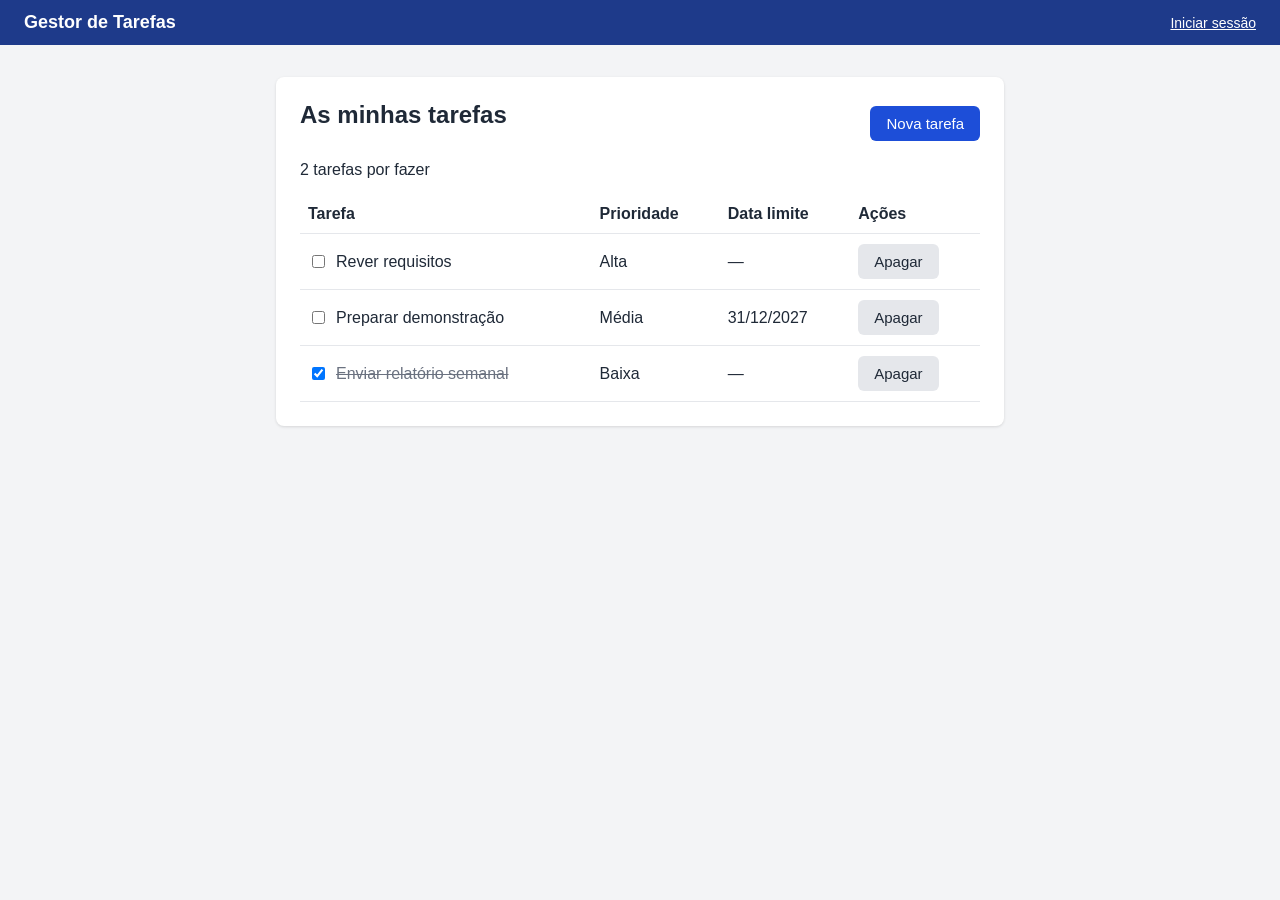
<file: website/index.html>
<!doctype html>
<html lang="pt-PT">
<head>
  <meta charset="utf-8">
  <meta name="robots" content="noindex">
  <meta http-equiv="refresh" content="0; url=tarefas.html">
  <title>Gestor de Tarefas</title>
</head>
<body>
  <p><a href="tarefas.html">As minhas tarefas</a></p>
</body>
</html>
</file>
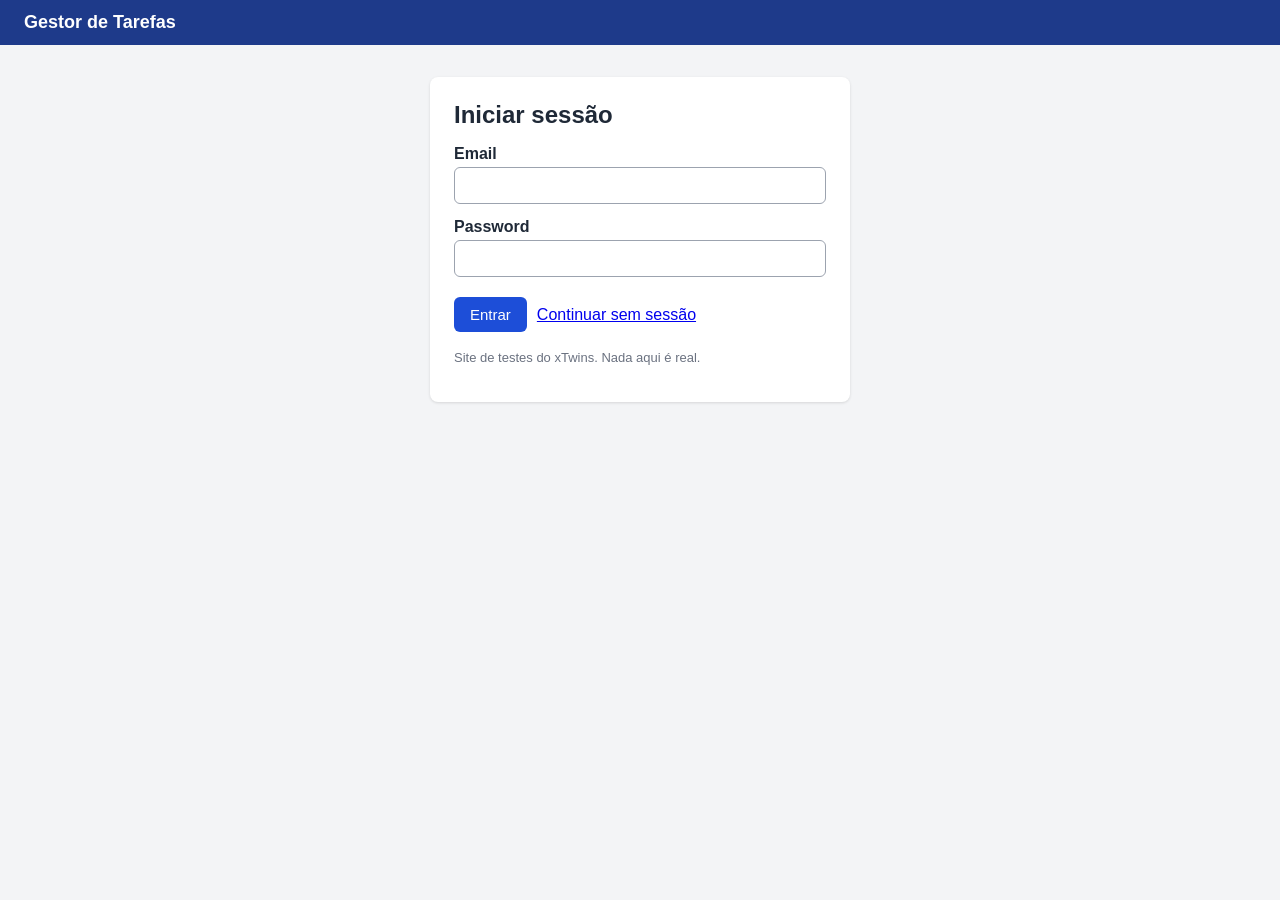
<file: website/login.html>
<!doctype html>
<html lang="pt-PT">
<head>
  <meta charset="utf-8">
  <meta name="viewport" content="width=device-width, initial-scale=1">
  <meta name="robots" content="noindex">
  <title>Iniciar sessão · Gestor de Tarefas</title>
  <link rel="stylesheet" href="app.css">
  <script src="app.js" defer></script>
</head>
<body data-pagina="login">
  <header><span class="marca">Gestor de Tarefas</span></header>
  <main>
    <div class="cartao estreito">
      <h1>Iniciar sessão</h1>
      <p id="aviso" class="aviso" role="status" hidden></p>
      <ul id="erros" class="erros" role="alert" hidden></ul>
      <form id="form-login" novalidate>
        <label for="email">Email</label>
        <input id="email" name="email" type="email" autocomplete="username">
        <label for="password">Password</label>
        <input id="password" name="password" type="password" autocomplete="current-password">
        <div class="acoes"><button type="submit">Entrar</button> <a href="tarefas.html">Continuar sem sessão</a></div>
      </form>
      <p class="dica">Site de testes do xTwins. Nada aqui é real.</p>
    </div>
  </main>
</body>
</html>
</file>
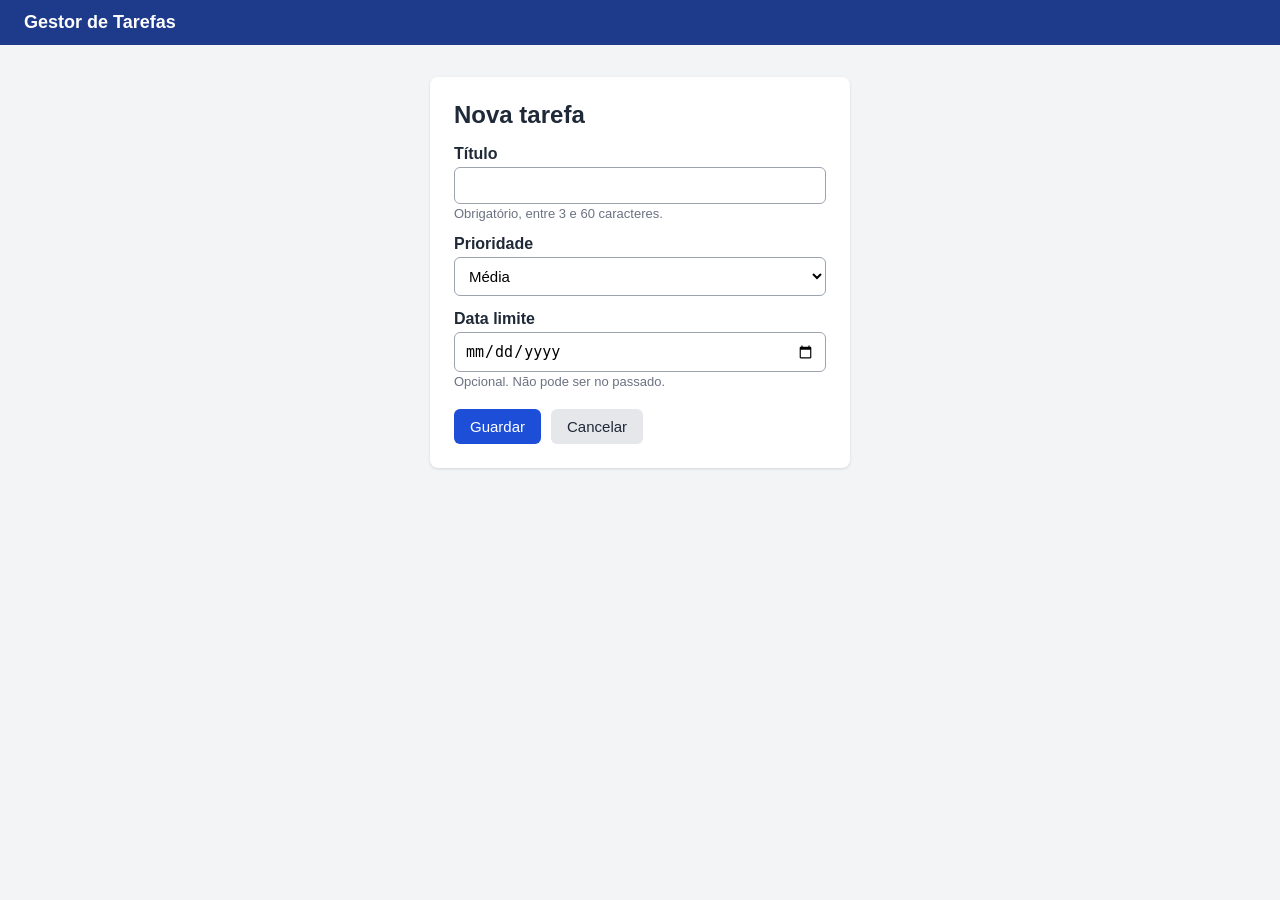
<file: website/nova-tarefa.html>
<!doctype html>
<html lang="pt-PT">
<head>
  <meta charset="utf-8">
  <meta name="viewport" content="width=device-width, initial-scale=1">
  <meta name="robots" content="noindex">
  <title>Nova tarefa · Gestor de Tarefas</title>
  <link rel="stylesheet" href="app.css">
  <script src="app.js" defer></script>
</head>
<body data-pagina="nova-tarefa">
  <header><span class="marca">Gestor de Tarefas</span></header>
  <main>
    <div class="cartao estreito">
      <h1>Nova tarefa</h1>
      <ul id="erros" class="erros" role="alert" hidden></ul>
      <form id="form-tarefa" novalidate>
        <label for="titulo">Título</label>
        <input id="titulo" name="titulo" type="text">
        <div class="ajuda">Obrigatório, entre 3 e 60 caracteres.</div>
        <label for="prioridade">Prioridade</label>
        <select id="prioridade" name="prioridade">
          <option>Baixa</option>
          <option selected>Média</option>
          <option>Alta</option>
        </select>
        <label for="data-limite">Data limite</label>
        <input id="data-limite" name="data-limite" type="date">
        <div class="ajuda">Opcional. Não pode ser no passado.</div>
        <div class="acoes">
          <button type="submit">Guardar</button>
          <a class="botao secundario" href="tarefas.html">Cancelar</a>
        </div>
      </form>
    </div>
  </main>
</body>
</html>
</file>
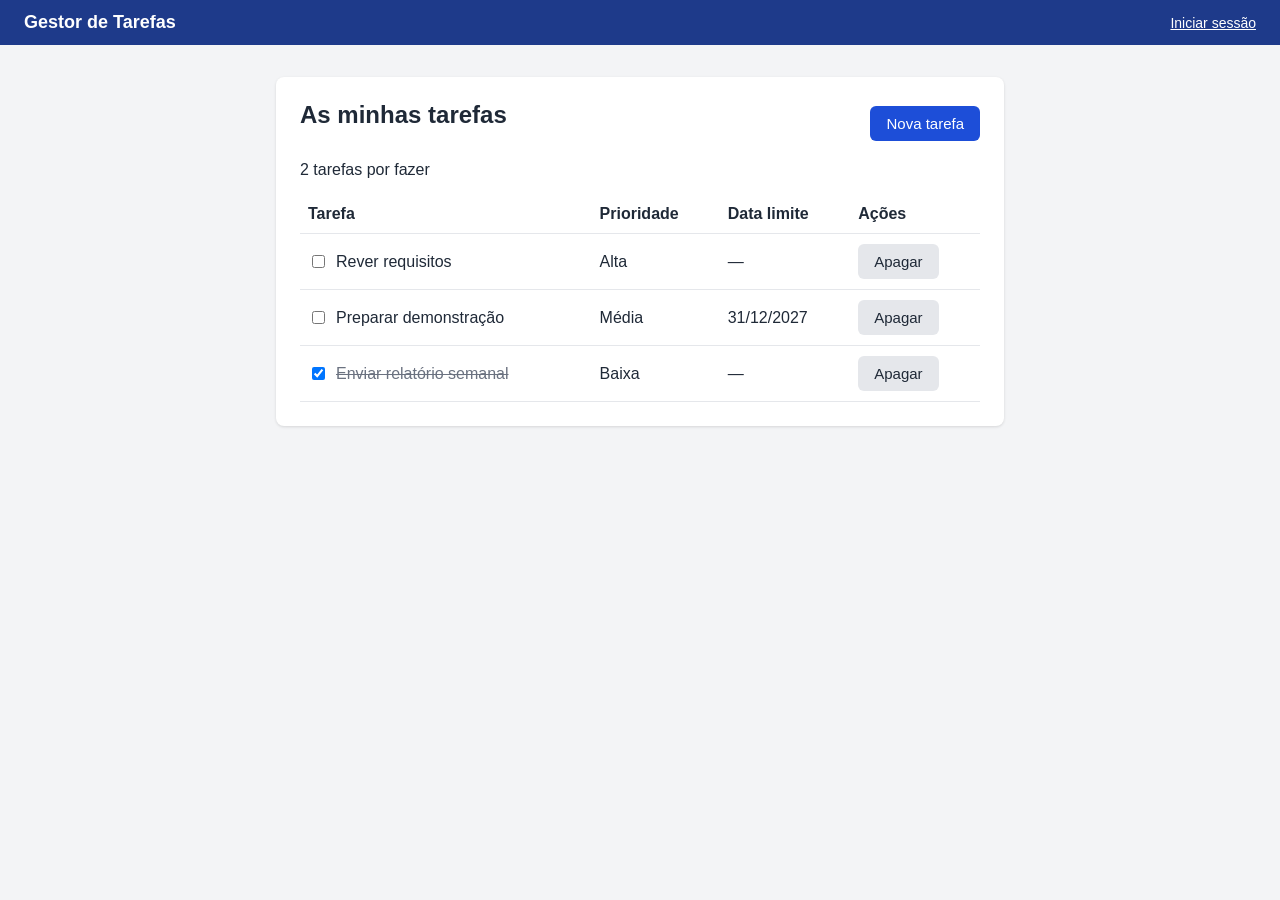
<file: website/tarefas.html>
<!doctype html>
<html lang="pt-PT">
<head>
  <meta charset="utf-8">
  <meta name="viewport" content="width=device-width, initial-scale=1">
  <meta name="robots" content="noindex">
  <title>Tarefas · Gestor de Tarefas</title>
  <link rel="stylesheet" href="app.css">
  <script src="app.js" defer></script>
</head>
<body data-pagina="tarefas">
  <header>
    <span class="marca">Gestor de Tarefas</span>
    <span class="utilizador">
      <span id="com-sessao" hidden><span id="utilizador"></span> <button id="terminar-sessao" type="button" class="secundario">Terminar sessão</button></span>
      <a id="sem-sessao" href="login.html">Iniciar sessão</a>
    </span>
  </header>
  <main>
    <div class="cartao">
      <div class="barra">
        <h1>As minhas tarefas</h1>
        <a class="botao" href="nova-tarefa.html">Nova tarefa</a>
      </div>
      <p id="aviso" class="aviso" role="status" hidden></p>
      <p id="contador"></p>
      <table id="tabela-tarefas">
        <thead><tr><th>Tarefa</th><th>Prioridade</th><th>Data limite</th><th>Ações</th></tr></thead>
        <tbody id="lista-tarefas"></tbody>
      </table>
      <p id="sem-tarefas" hidden>Não tem tarefas.</p>
    </div>
  </main>
</body>
</html>
</file>
<file: website/app.css>
* { box-sizing: border-box; }
body { margin: 0; font-family: "Segoe UI", Arial, sans-serif; color: #1f2937; background: #f3f4f6; }
header { background: #1e3a8a; color: #fff; padding: 12px 24px; display: flex; align-items: center; justify-content: space-between; gap: 16px; }
header .marca { font-weight: 600; font-size: 18px; }
header .utilizador { display: flex; align-items: center; gap: 12px; font-size: 14px; }
header a { color: #fff; }
[hidden] { display: none !important; }
main { max-width: 760px; margin: 32px auto; padding: 0 16px; }
.cartao { background: #fff; border-radius: 8px; padding: 24px; box-shadow: 0 1px 3px rgba(0, 0, 0, .12); }
.estreito { max-width: 420px; margin: 0 auto; }
h1 { margin: 0 0 16px; font-size: 24px; }
label { display: block; font-weight: 600; margin: 14px 0 4px; }
input[type=email], input[type=password], input[type=text], input[type=date], select {
  width: 100%; padding: 9px 10px; border: 1px solid #9ca3af; border-radius: 6px; font-size: 15px; background: #fff;
}
.ajuda { color: #6b7280; font-size: 13px; margin-top: 2px; }
button, .botao { display: inline-block; padding: 9px 16px; border: 0; border-radius: 6px; background: #1d4ed8; color: #fff; font-size: 15px; cursor: pointer; text-decoration: none; }
button.secundario, .botao.secundario { background: #e5e7eb; color: #1f2937; }
header button.secundario { padding: 6px 12px; font-size: 14px; }
.acoes { display: flex; gap: 10px; margin-top: 20px; align-items: center; }
.barra { display: flex; justify-content: space-between; align-items: center; margin-bottom: 12px; }
.erros { background: #fef2f2; color: #991b1b; border: 1px solid #fecaca; border-radius: 6px; padding: 10px 10px 10px 30px; margin: 0 0 12px; }
.aviso { background: #ecfdf5; color: #065f46; border: 1px solid #a7f3d0; border-radius: 6px; padding: 10px 12px; margin: 0 0 12px; }
table { width: 100%; border-collapse: collapse; }
th, td { text-align: left; padding: 10px 8px; border-bottom: 1px solid #e5e7eb; }
label.tarefa { display: flex; align-items: center; gap: 8px; font-weight: normal; margin: 0; cursor: pointer; }
tr.concluida label.tarefa span { text-decoration: line-through; color: #6b7280; }
.dica { margin-top: 18px; font-size: 13px; color: #6b7280; }
</file>
